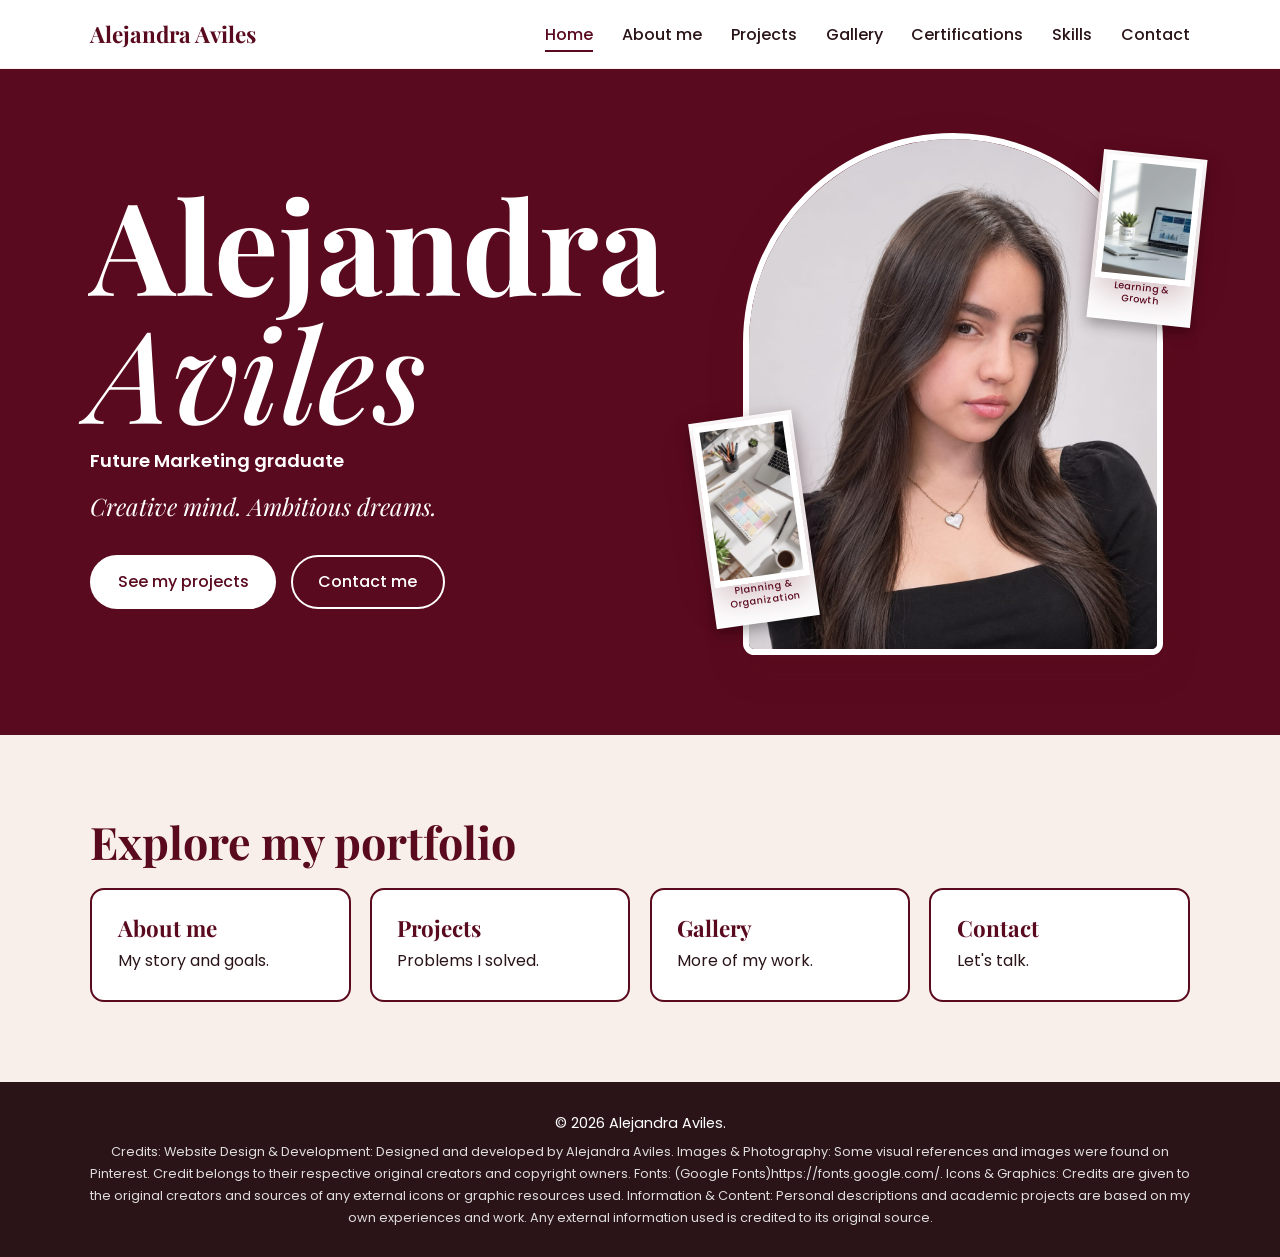
<file: index.html>
<!DOCTYPE html>
<html lang="en">
<head>
  <meta charset="UTF-8">
  <meta name="viewport" content="width=device-width, initial-scale=1">
  <title>Digital Portfolio | Alejandra Aviles</title>
  <meta name="description" content="Digital portfolio of Alejandra Aviles, Future Marketing Professional.">
  <link rel="preconnect" href="https://fonts.googleapis.com">
  <link rel="preconnect" href="https://fonts.gstatic.com" crossorigin>
  <link href="https://fonts.googleapis.com/css2?family=Playfair+Display:ital,wght@0,500;0,700;1,500&family=Poppins:wght@400;500;600&display=swap" rel="stylesheet">
  <link rel="stylesheet" href="css/style.css">
</head>
<body>
<a class="skip" href="#main">Skip to content</a>
<header class="site-header"><div class="wrap nav-bar"><a class="brand" href="index.html">Alejandra Aviles</a>
<button class="menu-btn" id="menuBtn" aria-expanded="false" aria-controls="menu" aria-label="Open menu">Menu</button>
<nav><ul class="menu" id="menu"><li><a href="index.html" aria-current="page">Home</a></li><li><a href="about.html">About me</a></li><li><a href="projects.html">Projects</a></li><li><a href="gallery.html">Gallery</a></li><li><a href="certifications.html">Certifications</a></li><li><a href="skills.html">Skills</a></li><li><a href="contact.html">Contact</a></li></ul></nav></div></header>
<main id="main"><section class="hero" id="home"><div class="wrap hero-grid">
<div class="hero-text"><h1>Alejandra<br><em>Aviles</em></h1>
<p class="goal">Future Marketing graduate</p>
<p class="lead">Creative mind. Ambitious dreams.</p>
<div class="btn-row"><a class="btn" href="projects.html">See my projects</a><a class="btn btn-outline" href="contact.html">Contact me</a></div></div>
<figure class="hero-photo"><img src="images/alejandra-profile.jpeg" alt="Professional portrait of Alejandra Aviles" width="420" height="520">
<div class="polaroid p1"><img src="images/home-planning.jfif" alt="A bright study desk with a weekly planner and laptop" width="200" height="130">Planning &amp; Organization</div>
<div class="polaroid p2"><img src="images/home-workspace.jfif" alt="A bright workspace with a laptop and desk accessories" width="200" height="130">Learning &amp; Growth</div></figure></div></section>
<section class="section alt"><div class="wrap"><h2>Explore my portfolio</h2><div class="tiles">
<a href="about.html"><h3>About me</h3><p>My story and goals.</p></a>
<a href="projects.html"><h3>Projects</h3><p>Problems I solved.</p></a>
<a href="gallery.html"><h3>Gallery</h3><p>More of my work.</p></a>
<a href="contact.html"><h3>Contact</h3><p>Let's talk.</p></a></div></div></section></main>
<footer class="footer"><div class="wrap"><p>&copy; <span id="year">2026</span> Alejandra Aviles.</p>
<p class="credits">Credits: Website Design & Development: Designed and developed by Alejandra Aviles. Images & Photography: Some visual references and images were found on Pinterest. Credit belongs to their respective original creators and copyright owners. Fonts: (Google Fonts)https://fonts.google.com/. Icons & Graphics: Credits are given to the original creators and sources of any external icons or graphic resources used. Information & Content: Personal descriptions and academic projects are based on my own experiences and work. Any external information used is credited to its original source.</p></div></footer>
<script src="js/script.js"></script></body></html>
</file>
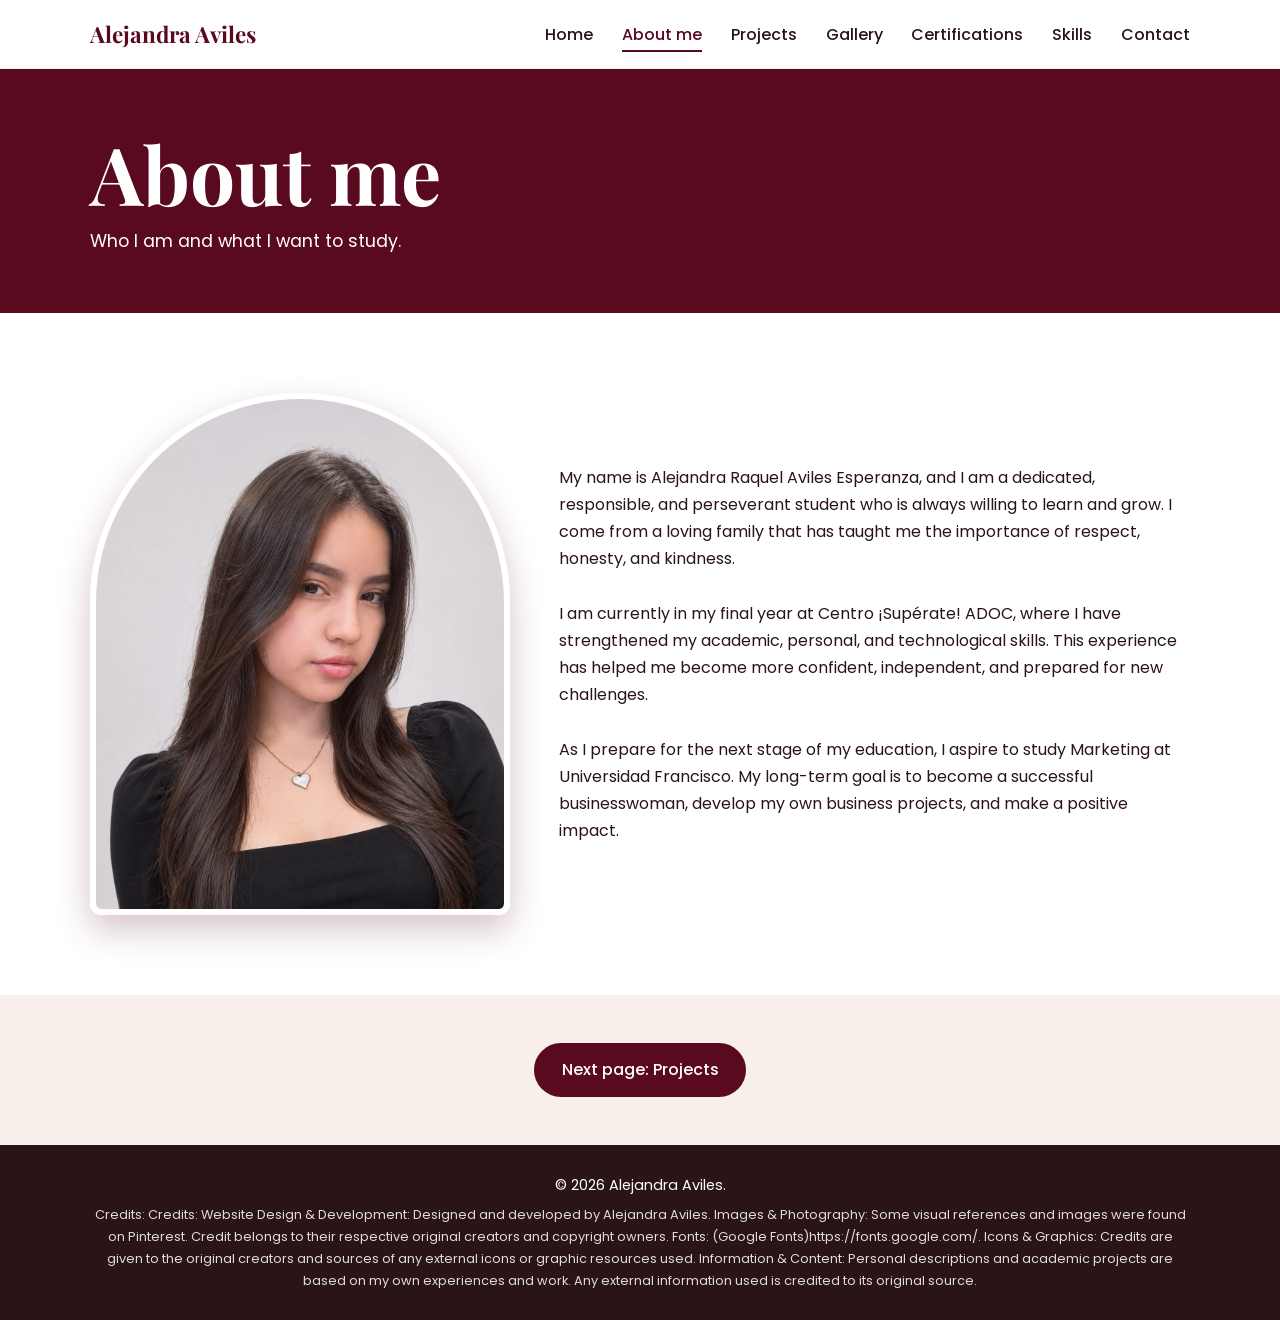
<file: about.html>
<!DOCTYPE html>
<html lang="en">
<head>
  <meta charset="UTF-8">
  <meta name="viewport" content="width=device-width, initial-scale=1">
  <title>About me | Alejandra Aviles</title>
  <meta name="description" content="Digital portfolio of Alejandra Aviles, Future Marketing Professional.">
  <link rel="preconnect" href="https://fonts.googleapis.com">
  <link rel="preconnect" href="https://fonts.gstatic.com" crossorigin>
  <link href="https://fonts.googleapis.com/css2?family=Playfair+Display:ital,wght@0,500;0,700;1,500&family=Poppins:wght@400;500;600&display=swap" rel="stylesheet">
  <link rel="stylesheet" href="css/style.css">
</head>
<body>
<a class="skip" href="#main">Skip to content</a>
<header class="site-header"><div class="wrap nav-bar"><a class="brand" href="index.html">Alejandra Aviles</a>
<button class="menu-btn" id="menuBtn" aria-expanded="false" aria-controls="menu" aria-label="Open menu">Menu</button>
<nav><ul class="menu" id="menu"><li><a href="index.html">Home</a></li><li><a href="about.html" aria-current="page">About me</a></li><li><a href="projects.html">Projects</a></li><li><a href="gallery.html">Gallery</a></li><li><a href="certifications.html">Certifications</a></li><li><a href="skills.html">Skills</a></li><li><a href="contact.html">Contact</a></li></ul></nav></div></header>
<main id="main"><section class="page-banner"><div class="wrap"><h1>About me</h1><p>Who I am and what I want to study.</p></div></section><section class="section"><div class="wrap about-grid">
<img src="images/alejandra-profile.jpeg" alt="Professional portrait of Alejandra Aviles" loading="lazy" width="420" height="520"><div>
<p>My name is Alejandra Raquel Aviles Esperanza, and I am a dedicated, responsible, and perseverant student who is always willing to learn and grow. I come from a loving family that has taught me the importance of respect, honesty, and kindness.</p><br>
<p>I am currently in my final year at Centro ¡Supérate! ADOC, where I have strengthened my academic, personal, and technological skills. This experience has helped me become more confident, independent, and prepared for new challenges.</p><br>
<p>As I prepare for the next stage of my education, I aspire to study Marketing at Universidad Francisco. My long-term goal is to become a successful businesswoman, develop my own business projects, and make a positive impact.</p></div></div></section><div class="next"><a class="btn" href="projects.html">Next page: Projects</a></div></main>
<footer class="footer"><div class="wrap"><p>&copy; <span id="year">2026</span> Alejandra Aviles.</p>
<p class="credits">Credits: Credits: Website Design & Development: Designed and developed by Alejandra Aviles. Images & Photography: Some visual references and images were found on Pinterest. Credit belongs to their respective original creators and copyright owners. Fonts: (Google Fonts)https://fonts.google.com/. Icons & Graphics: Credits are given to the original creators and sources of any external icons or graphic resources used. Information & Content: Personal descriptions and academic projects are based on my own experiences and work. Any external information used is credited to its original source.</p></div></footer>
<script src="js/script.js"></script></body></html>
</file>
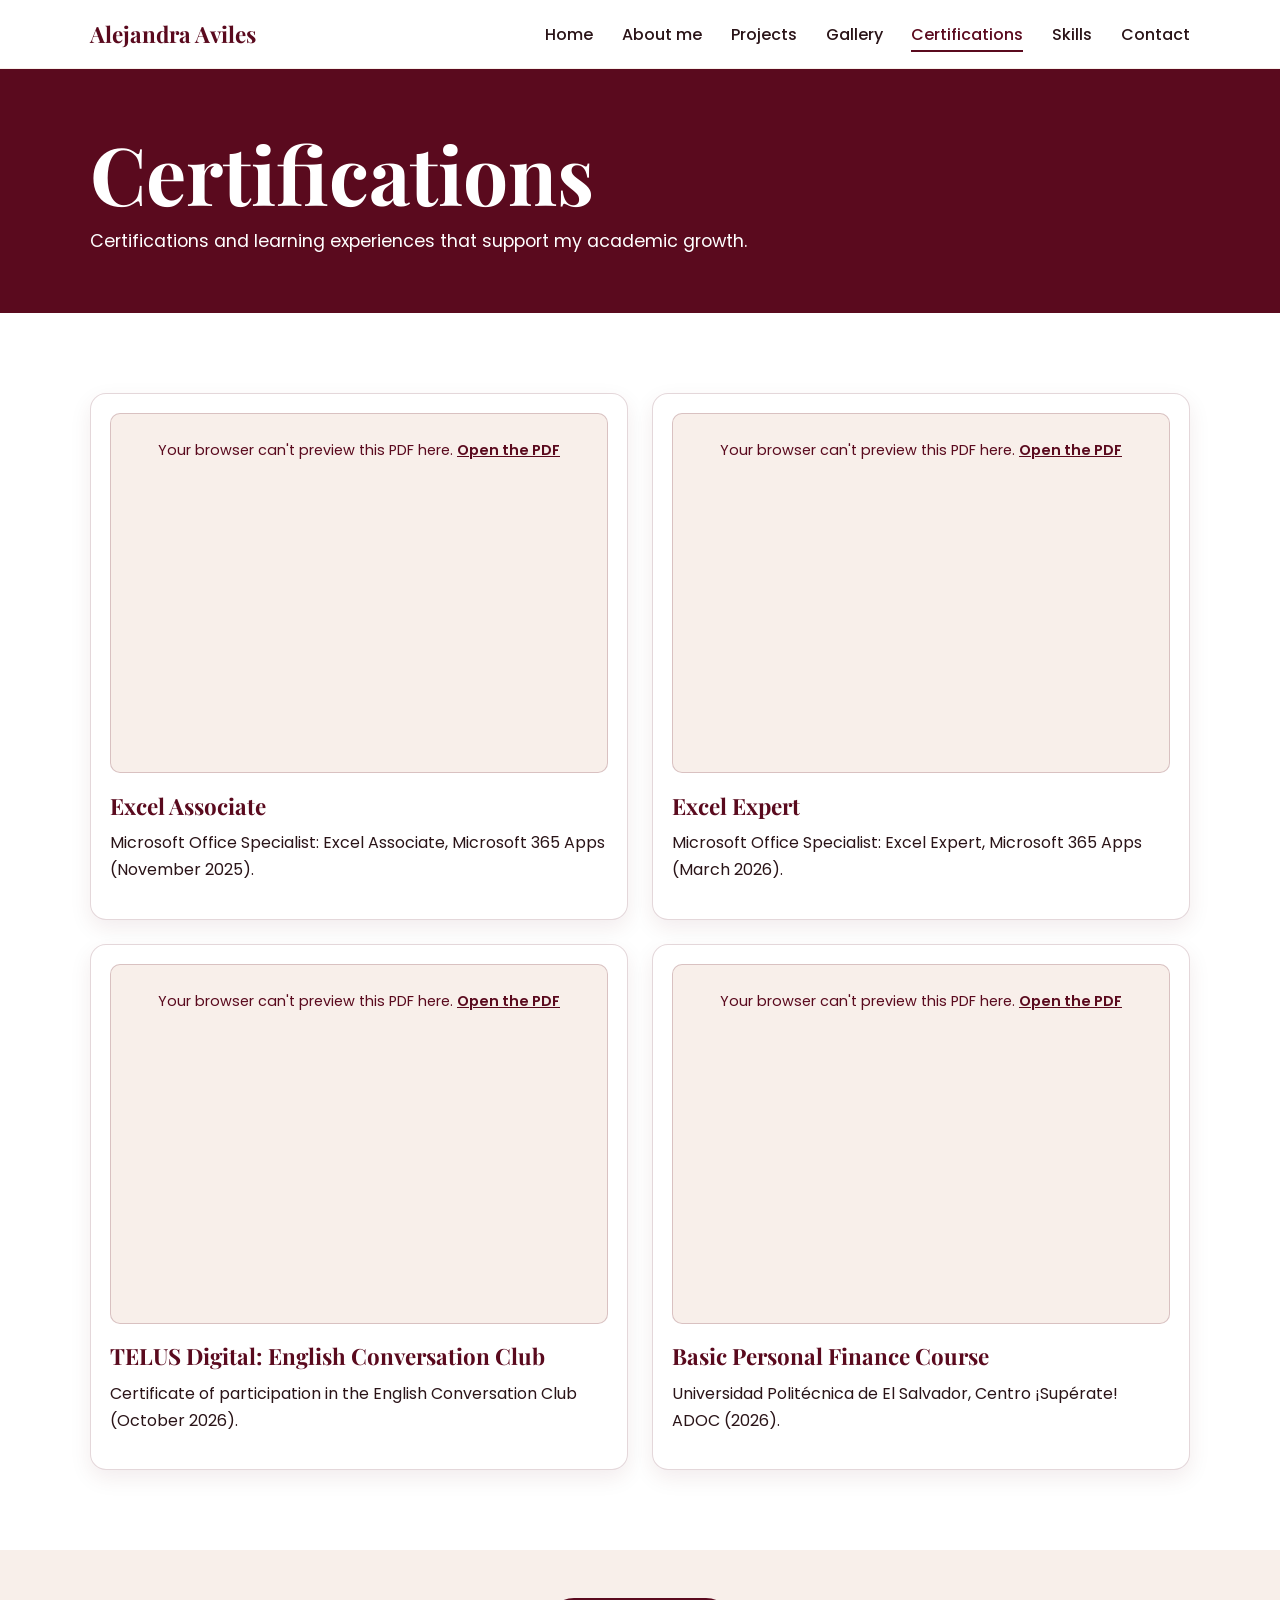
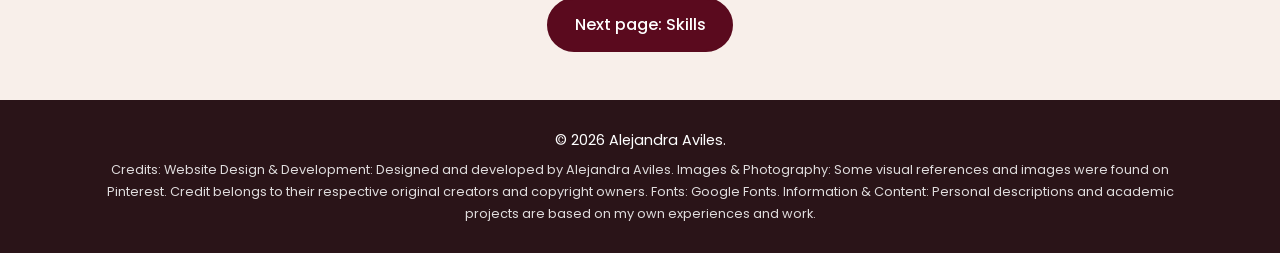
<file: certifications.html>
<!DOCTYPE html>
<html lang="en">
<head>
  <meta charset="UTF-8">
  <meta name="viewport" content="width=device-width, initial-scale=1">
  <title>Certifications | Alejandra Aviles</title>
  <meta name="description" content="Certifications and learning experiences of Alejandra Aviles.">
  <link rel="preconnect" href="https://fonts.googleapis.com">
  <link rel="preconnect" href="https://fonts.gstatic.com" crossorigin>
  <link href="https://fonts.googleapis.com/css2?family=Playfair+Display:ital,wght@0,500;0,700;1,500&family=Poppins:wght@400;500;600&display=swap" rel="stylesheet">
  <link rel="stylesheet" href="css/style.css">
</head>
<body>
<a class="skip" href="#main">Skip to content</a>
<header class="site-header"><div class="wrap nav-bar"><a class="brand" href="index.html">Alejandra Aviles</a>
<button class="menu-btn" id="menuBtn" aria-expanded="false" aria-controls="menu" aria-label="Open menu">Menu</button>
<nav><ul class="menu" id="menu"><li><a href="index.html">Home</a></li><li><a href="about.html">About me</a></li><li><a href="projects.html">Projects</a></li><li><a href="gallery.html">Gallery</a></li><li><a href="certifications.html" aria-current="page">Certifications</a></li><li><a href="skills.html">Skills</a></li><li><a href="contact.html">Contact</a></li></ul></nav></div></header>
<main id="main">
  <section class="page-banner"><div class="wrap"><h1>Certifications</h1><p>Certifications and learning experiences that support my academic growth.</p></div></section>
  <section class="section"><div class="wrap">
    <div class="cert-grid">
      <article class="cert-card"><object class="cert-pdf" data="certificates/excel-associate.pdf#view=FitH" type="application/pdf" aria-label="Excel Associate PDF"><div class="cert-pdf-fallback">Your browser can't preview this PDF here. <a href="certificates/excel-associate.pdf" target="_blank" rel="noopener">Open the PDF</a></div></object><div class="cert-copy"><h3>Excel Associate</h3><p>Microsoft Office Specialist: Excel Associate, Microsoft 365 Apps (November 2025).</p></div></article>
      <article class="cert-card"><object class="cert-pdf" data="certificates/excel-expert.pdf#view=FitH" type="application/pdf" aria-label="Excel Expert PDF"><div class="cert-pdf-fallback">Your browser can't preview this PDF here. <a href="certificates/excel-expert.pdf" target="_blank" rel="noopener">Open the PDF</a></div></object><div class="cert-copy"><h3>Excel Expert</h3><p>Microsoft Office Specialist: Excel Expert, Microsoft 365 Apps (March 2026).</p></div></article>
      <article class="cert-card"><object class="cert-pdf" data="certificates/telus-english-club.pdf#view=FitH" type="application/pdf" aria-label="TELUS Digital: English Conversation Club PDF"><div class="cert-pdf-fallback">Your browser can't preview this PDF here. <a href="certificates/telus-english-club.pdf" target="_blank" rel="noopener">Open the PDF</a></div></object><div class="cert-copy"><h3>TELUS Digital: English Conversation Club</h3><p>Certificate of participation in the English Conversation Club (October 2026).</p></div></article>
      <article class="cert-card"><object class="cert-pdf" data="certificates/finanzas-personales.pdf#view=FitH" type="application/pdf" aria-label="Basic Personal Finance Course PDF"><div class="cert-pdf-fallback">Your browser can't preview this PDF here. <a href="certificates/finanzas-personales.pdf" target="_blank" rel="noopener">Open the PDF</a></div></object><div class="cert-copy"><h3>Basic Personal Finance Course</h3><p>Universidad Politécnica de El Salvador, Centro ¡Supérate! ADOC (2026).</p></div></article>
    </div>
  </div></section>
  <div class="next"><a class="btn" href="skills.html">Next page: Skills</a></div>
</main>
<footer class="footer"><div class="wrap"><p>&copy; <span id="year">2026</span> Alejandra Aviles.</p><p class="credits">Credits: Website Design &amp; Development: Designed and developed by Alejandra Aviles. Images &amp; Photography: Some visual references and images were found on Pinterest. Credit belongs to their respective original creators and copyright owners. Fonts: Google Fonts. Information &amp; Content: Personal descriptions and academic projects are based on my own experiences and work.</p></div></footer>
<script src="js/script.js"></script></body></html>
</file>
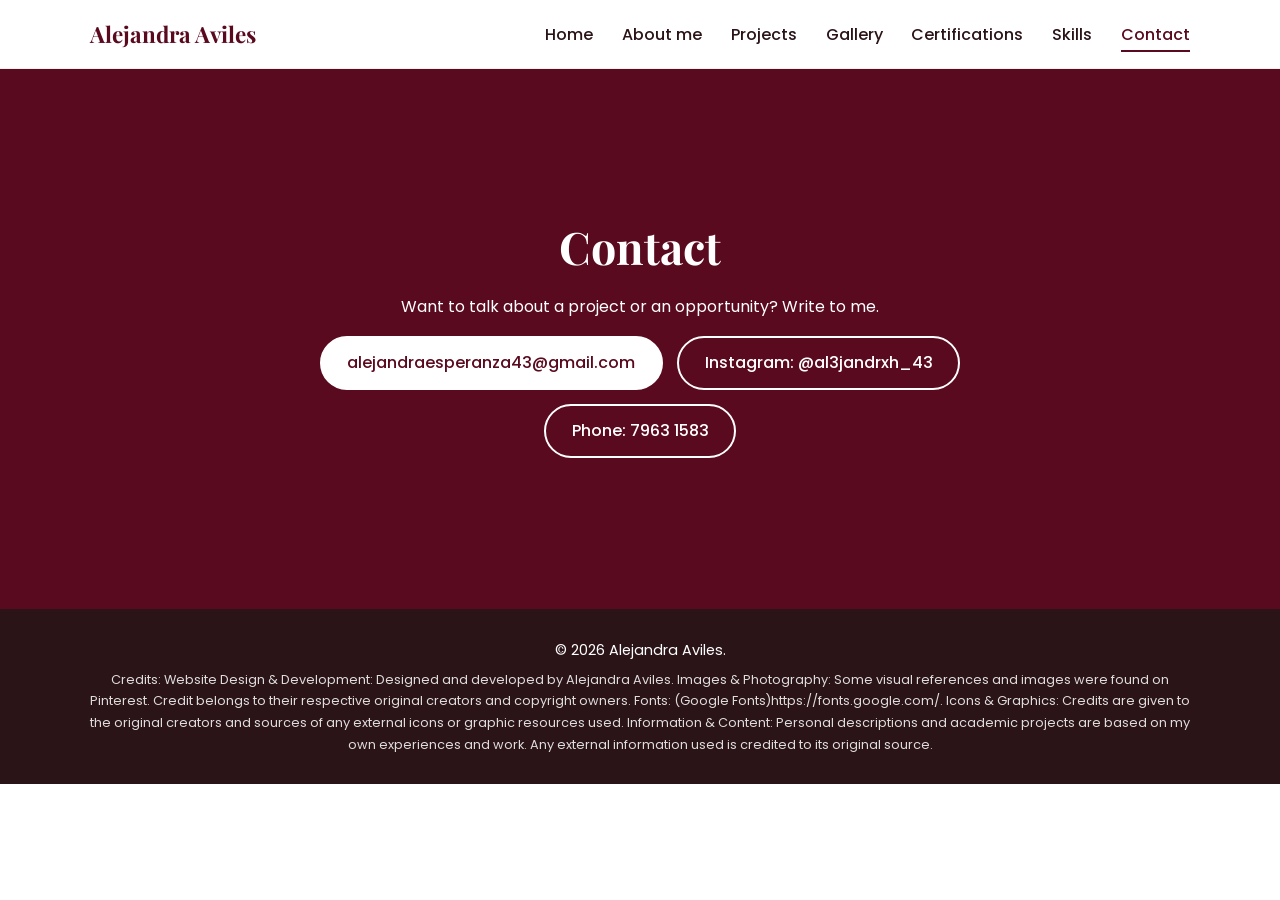
<file: contact.html>
<!DOCTYPE html>
<html lang="en">
<head>
  <meta charset="UTF-8">
  <meta name="viewport" content="width=device-width, initial-scale=1">
  <title>Contact | Alejandra Aviles</title>
  <meta name="description" content="Digital portfolio of Alejandra Aviles, Future Marketing Professional.">
  <link rel="preconnect" href="https://fonts.googleapis.com">
  <link rel="preconnect" href="https://fonts.gstatic.com" crossorigin>
  <link href="https://fonts.googleapis.com/css2?family=Playfair+Display:ital,wght@0,500;0,700;1,500&family=Poppins:wght@400;500;600&display=swap" rel="stylesheet">
  <link rel="stylesheet" href="css/style.css">
</head>
<body>
<a class="skip" href="#main">Skip to content</a>
<header class="site-header"><div class="wrap nav-bar"><a class="brand" href="index.html">Alejandra Aviles</a>
<button class="menu-btn" id="menuBtn" aria-expanded="false" aria-controls="menu" aria-label="Open menu">Menu</button>
<nav><ul class="menu" id="menu"><li><a href="index.html">Home</a></li><li><a href="about.html">About me</a></li><li><a href="projects.html">Projects</a></li><li><a href="gallery.html">Gallery</a></li><li><a href="certifications.html">Certifications</a></li><li><a href="skills.html">Skills</a></li><li><a href="contact.html" aria-current="page">Contact</a></li></ul></nav></div></header>
<main id="main">
    <section class="section contact" id="contact">
      <div class="wrap narrow">
        <h2>Contact</h2>
        <p>Want to talk about a project or an opportunity? Write to me.</p>
        <p class="contact-links">
          <a class="btn btn-light" href="mailto:alejandraesperanza43@gmail.com">alejandraesperanza43@gmail.com</a>
          <a class="btn btn-outline-light" href="https://www.instagram.com/al3jandrxh_43/" target="_blank" rel="noopener">Instagram: @al3jandrxh_43</a>
          <a class="btn btn-outline-light" href="tel:+50379631583">Phone: 7963 1583</a>
        </p>
      </div>
    </section>
  </main>
<footer class="footer"><div class="wrap"><p>&copy; <span id="year">2026</span> Alejandra Aviles.</p>
<p class="credits">Credits: Website Design & Development: Designed and developed by Alejandra Aviles. Images & Photography: Some visual references and images were found on Pinterest. Credit belongs to their respective original creators and copyright owners. Fonts: (Google Fonts)https://fonts.google.com/. Icons & Graphics: Credits are given to the original creators and sources of any external icons or graphic resources used. Information & Content: Personal descriptions and academic projects are based on my own experiences and work. Any external information used is credited to its original source.</p></div></footer>
<script src="js/script.js"></script></body></html>
</file>
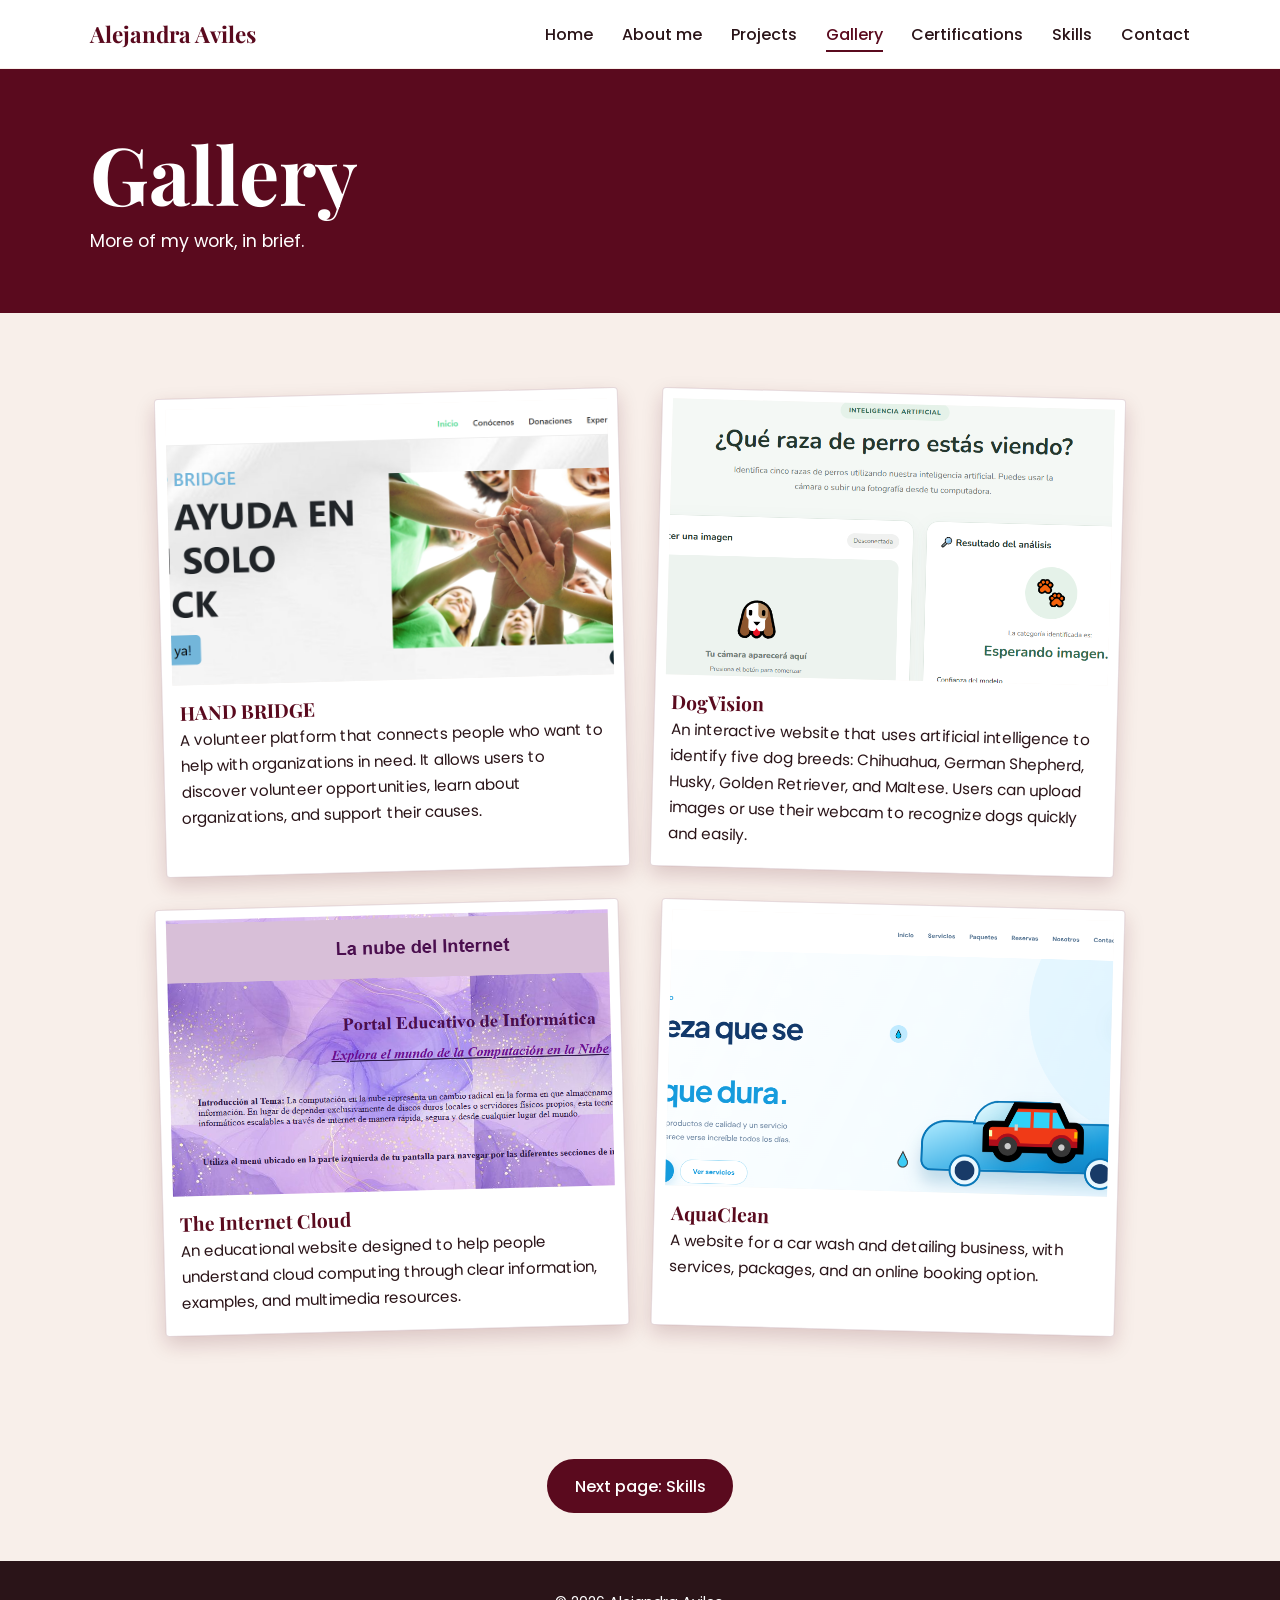
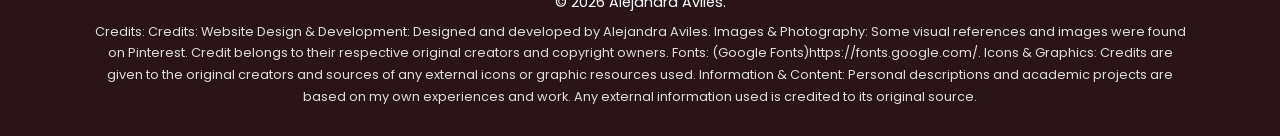
<file: gallery.html>
<!DOCTYPE html>
<html lang="en">
<head>
  <meta charset="UTF-8">
  <meta name="viewport" content="width=device-width, initial-scale=1">
  <title>Gallery | Alejandra Aviles</title>
  <meta name="description" content="Digital portfolio of Alejandra Aviles, Future Marketing Professional.">
  <link rel="preconnect" href="https://fonts.googleapis.com">
  <link rel="preconnect" href="https://fonts.gstatic.com" crossorigin>
  <link href="https://fonts.googleapis.com/css2?family=Playfair+Display:ital,wght@0,500;0,700;1,500&family=Poppins:wght@400;500;600&display=swap" rel="stylesheet">
  <link rel="stylesheet" href="css/style.css">
</head>
<body>
<a class="skip" href="#main">Skip to content</a>
<header class="site-header"><div class="wrap nav-bar"><a class="brand" href="index.html">Alejandra Aviles</a>
<button class="menu-btn" id="menuBtn" aria-expanded="false" aria-controls="menu" aria-label="Open menu">Menu</button>
<nav><ul class="menu" id="menu"><li><a href="index.html">Home</a></li><li><a href="about.html">About me</a></li><li><a href="projects.html">Projects</a></li><li><a href="gallery.html" aria-current="page">Gallery</a></li><li><a href="certifications.html">Certifications</a></li><li><a href="skills.html">Skills</a></li><li><a href="contact.html">Contact</a></li></ul></nav></div></header>
<main id="main"><section class="page-banner"><div class="wrap"><h1>Gallery</h1><p>More of my work, in brief.</p></div></section>
    <section class="section alt" id="gallery">
      <div class="wrap">
        
        
        <div class="grid grid-4">
          <a class="card" href="https://serene-eclair-cf9d87.netlify.app" target="_blank" rel="noopener">
            <img src="images/handbrige.PNG" alt="HAND BRIDGE volunteer platform website screenshot" loading="lazy" width="400" height="260">
            <h3>HAND BRIDGE</h3><p>A volunteer platform that connects people who want to help with organizations in need. It allows users to discover volunteer opportunities, learn about organizations, and support their causes.</p>
          </a>
          <a class="card" href="https://dainty-torte-6a426d.netlify.app/" target="_blank" rel="noopener">
            <img src="images/dogvision.PNG" alt="DogVision artificial intelligence website screenshot" loading="lazy" width="400" height="260">
            <h3>DogVision</h3><p>An interactive website that uses artificial intelligence to identify five dog breeds: Chihuahua, German Shepherd, Husky, Golden Retriever, and Maltese. Users can upload images or use their webcam to recognize dogs quickly and easily.</p>
          </a>
          <a class="card" href="https://resilient-bunny-dddbbc.netlify.app" target="_blank" rel="noopener">
            <img src="images/nube.PNG" alt="The Internet Cloud educational website screenshot" loading="lazy" width="400" height="260">
            <h3>The Internet Cloud</h3><p>An educational website designed to help people understand cloud computing through clear information, examples, and multimedia resources.</p>
          </a>
          <a class="card" href="https://bucolic-marigold-b52242.netlify.app" target="_blank" rel="noopener">
            <img src="images/aquaclean.png" alt="AquaClean car wash and detailing website screenshot" loading="lazy" width="400" height="260">
            <h3>AquaClean</h3><p>A website for a car wash and detailing business, with services, packages, and an online booking option.</p>
          </a>
        </div>
      </div>
    </section>

    <div class="next"><a class="btn" href="skills.html">Next page: Skills</a></div></main>
<footer class="footer"><div class="wrap"><p>&copy; <span id="year">2026</span> Alejandra Aviles.</p>
<p class="credits">Credits: Credits: Website Design & Development: Designed and developed by Alejandra Aviles. Images & Photography: Some visual references and images were found on Pinterest. Credit belongs to their respective original creators and copyright owners. Fonts: (Google Fonts)https://fonts.google.com/. Icons & Graphics: Credits are given to the original creators and sources of any external icons or graphic resources used. Information & Content: Personal descriptions and academic projects are based on my own experiences and work. Any external information used is credited to its original source.</p></div></footer>
<script src="js/script.js"></script></body></html>
</file>
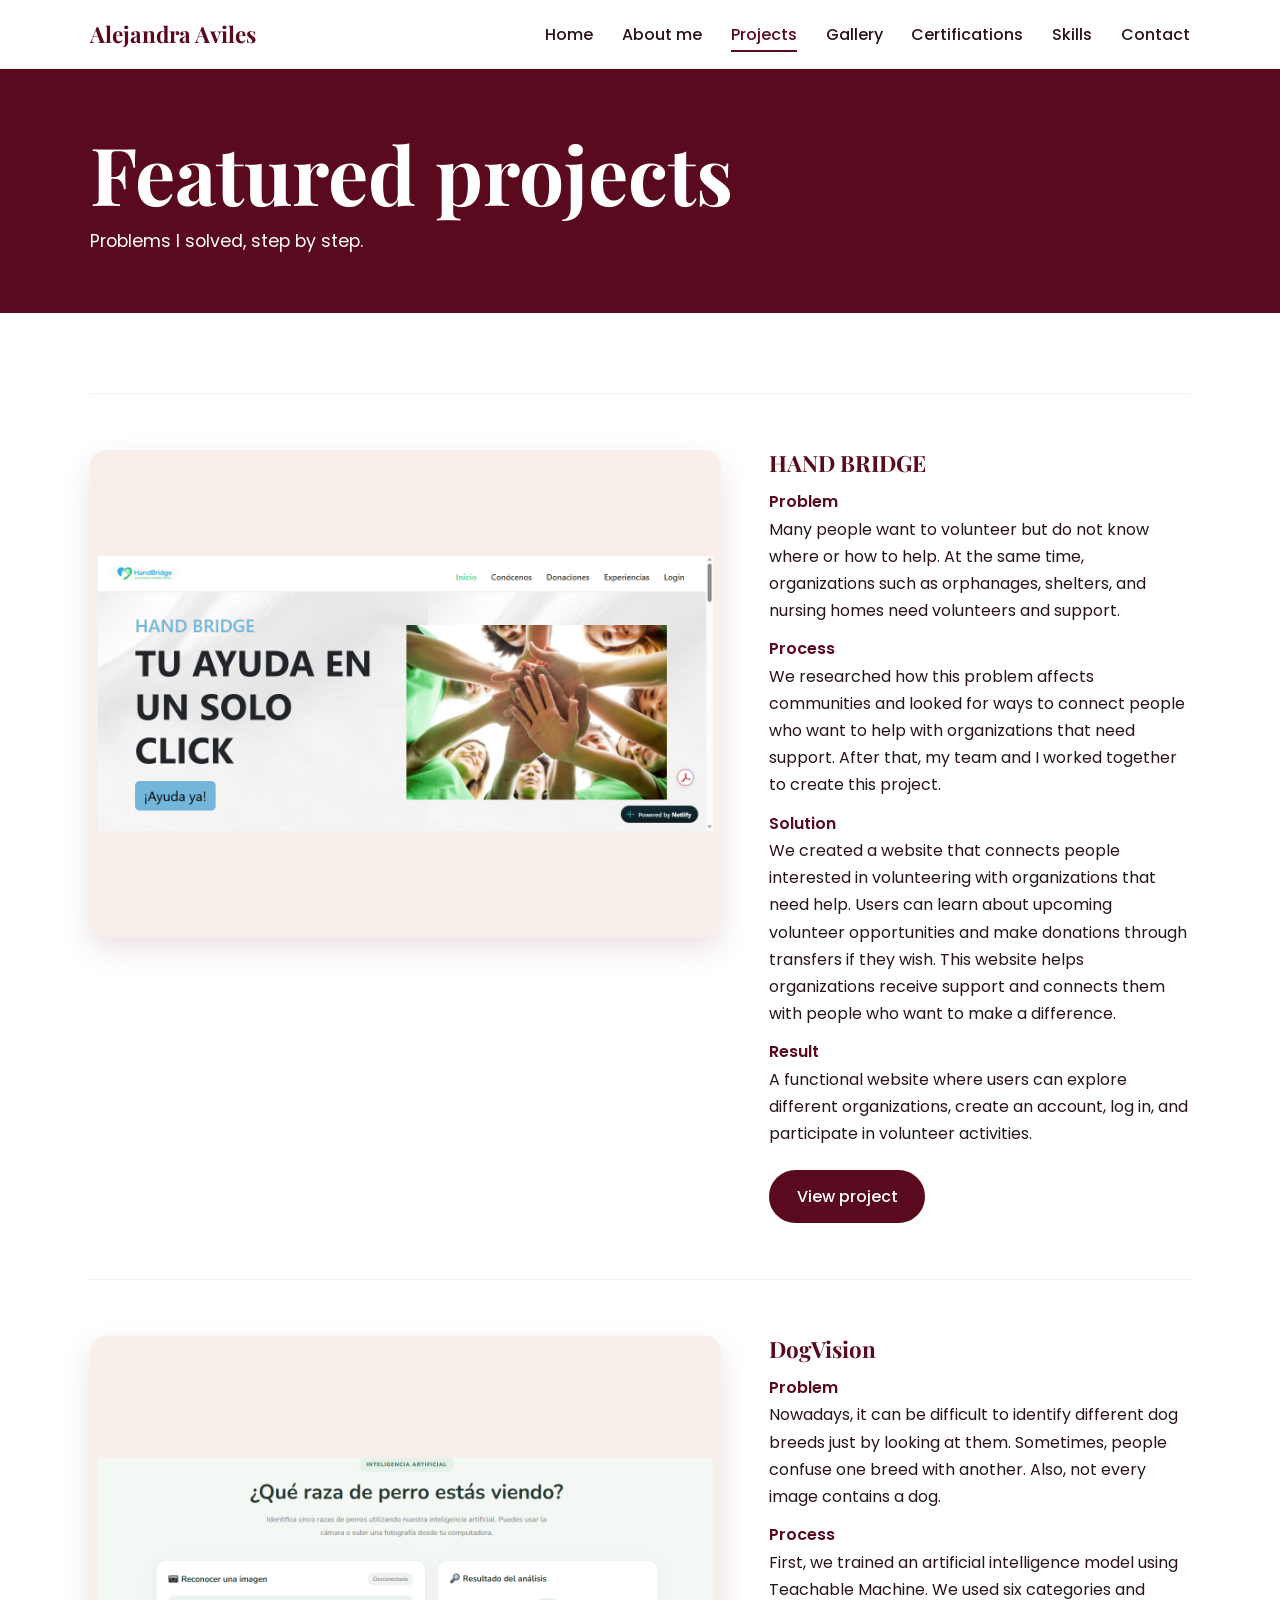
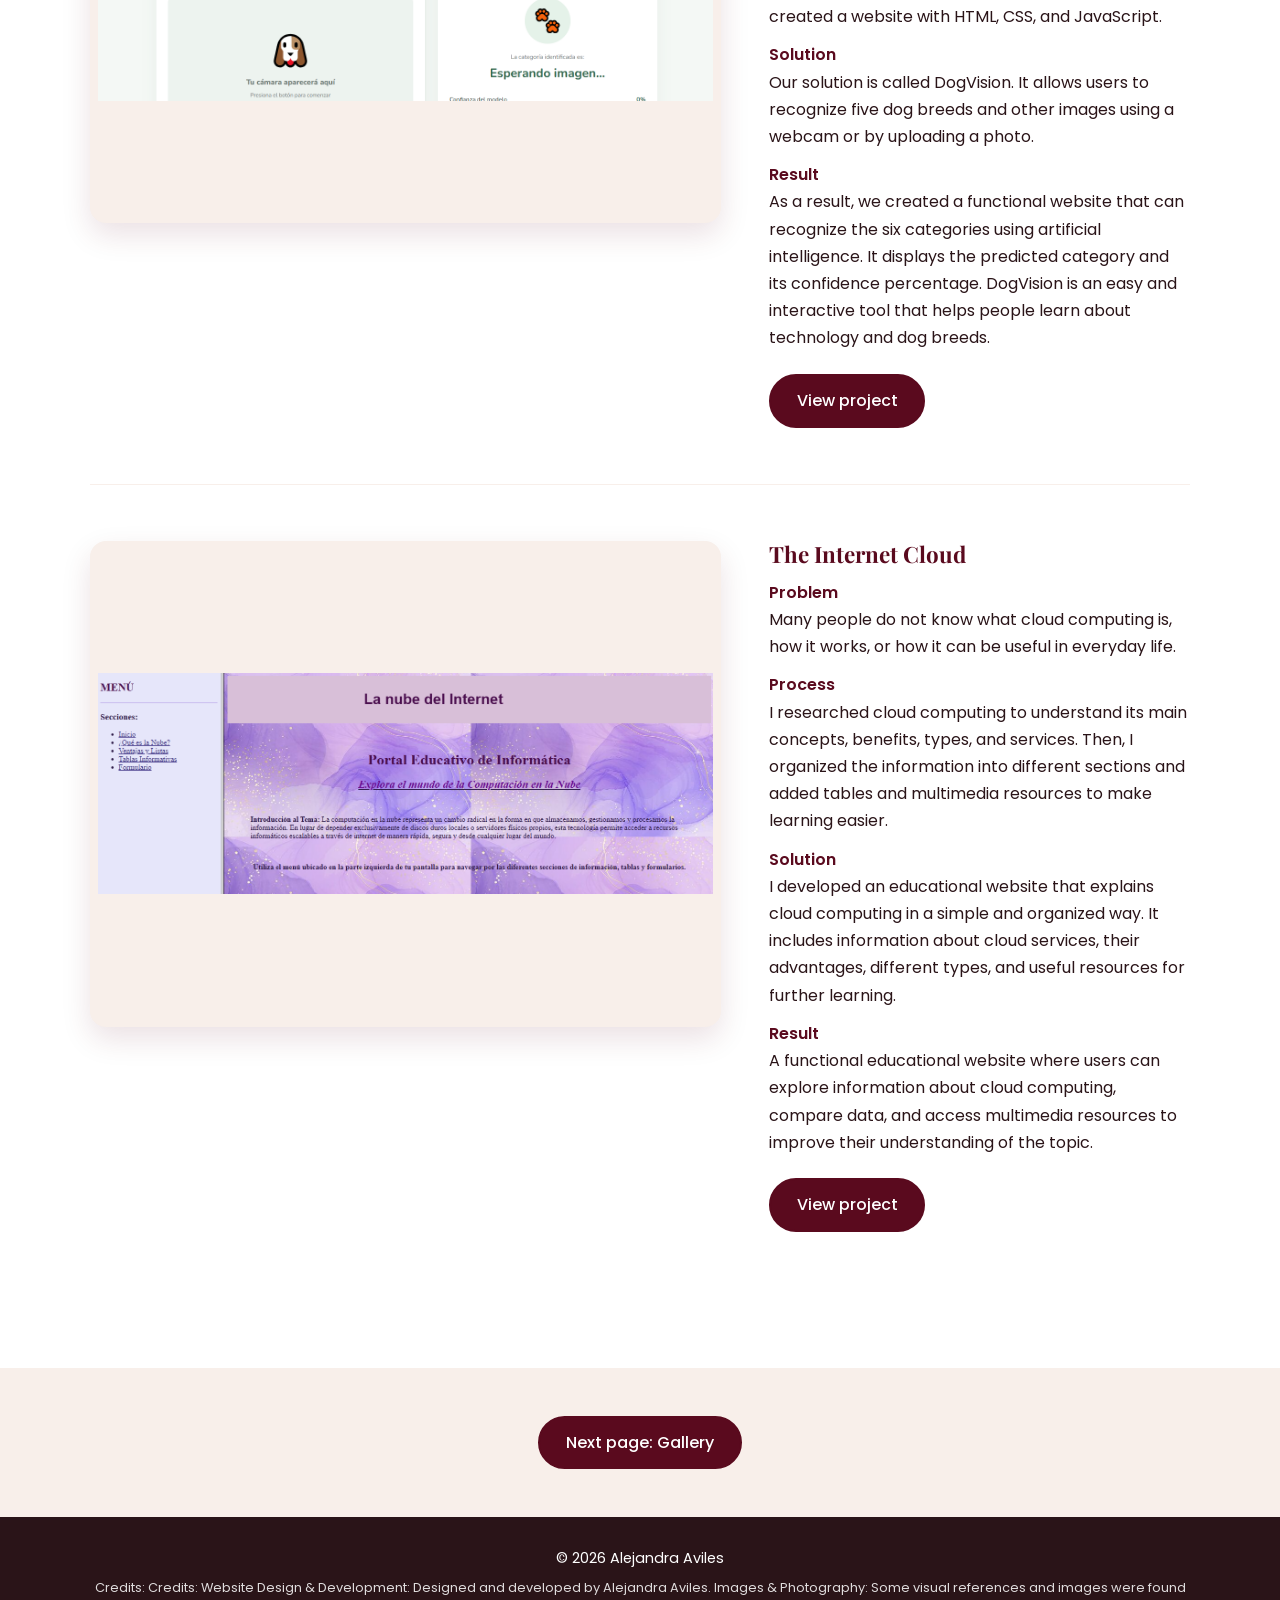
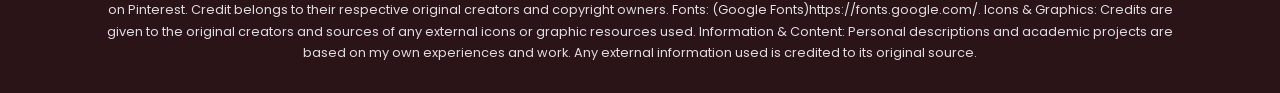
<file: projects.html>
<!DOCTYPE html>
<html lang="en">
<head>
  <meta charset="UTF-8">
  <meta name="viewport" content="width=device-width, initial-scale=1">
  <title>Projects | Alejandra Aviles</title>
  <meta name="description" content="Digital portfolio of Alejandra Aviles, Future Marketing Professional.">
  <link rel="preconnect" href="https://fonts.googleapis.com">
  <link rel="preconnect" href="https://fonts.gstatic.com" crossorigin>
  <link href="https://fonts.googleapis.com/css2?family=Playfair+Display:ital,wght@0,500;0,700;1,500&family=Poppins:wght@400;500;600&display=swap" rel="stylesheet">
  <link rel="stylesheet" href="css/style.css">
</head>
<body>
<a class="skip" href="#main">Skip to content</a>
<header class="site-header"><div class="wrap nav-bar"><a class="brand" href="index.html">Alejandra Aviles</a>
<button class="menu-btn" id="menuBtn" aria-expanded="false" aria-controls="menu" aria-label="Open menu">Menu</button>
<nav><ul class="menu" id="menu"><li><a href="index.html">Home</a></li><li><a href="about.html">About me</a></li><li><a href="projects.html" aria-current="page">Projects</a></li><li><a href="gallery.html">Gallery</a></li><li><a href="certifications.html">Certifications</a></li><li><a href="skills.html">Skills</a></li><li><a href="contact.html">Contact</a></li></ul></nav></div></header>
<main id="main"><section class="page-banner"><div class="wrap"><h1>Featured projects</h1><p>Problems I solved, step by step.</p></div></section>
    <section class="section" id="projects">
      <div class="wrap">
        

        <article class="project">
          <img src="images/handbrige.PNG" alt="HAND BRIDGE volunteer platform website screenshot" loading="lazy" width="900" height="560">
          <div class="project-info">
            <h3>HAND BRIDGE</h3>
            <dl>
              <dt>Problem</dt><dd>Many people want to volunteer but do not know where or how to help. At the same time, organizations such as orphanages, shelters, and nursing homes need volunteers and support.</dd>
              <dt>Process</dt><dd>We researched how this problem affects communities and looked for ways to connect people who want to help with organizations that need support. After that, my team and I worked together to create this project.</dd>
              <dt>Solution</dt><dd>We created a website that connects people interested in volunteering with organizations that need help. Users can learn about upcoming volunteer opportunities and make donations through transfers if they wish. This website helps organizations receive support and connects them with people who want to make a difference.</dd>
              <dt>Result</dt><dd>A functional website where users can explore different organizations, create an account, log in, and participate in volunteer activities.</dd>
            </dl>
            <a class="btn" href="https://serene-eclair-cf9d87.netlify.app" target="_blank" rel="noopener">View project</a>
          </div>
        </article>

        <article class="project">
          <img src="images/dogvision.PNG" alt="DogVision artificial intelligence website screenshot" loading="lazy" width="900" height="560">
          <div class="project-info">
            <h3>DogVision</h3>
            <dl>
              <dt>Problem</dt><dd>Nowadays, it can be difficult to identify different dog breeds just by looking at them. Sometimes, people confuse one breed with another. Also, not every image contains a dog.</dd>
              <dt>Process</dt><dd>First, we trained an artificial intelligence model using Teachable Machine. We used six categories and created a website with HTML, CSS, and JavaScript.</dd>
              <dt>Solution</dt><dd>Our solution is called DogVision. It allows users to recognize five dog breeds and other images using a webcam or by uploading a photo.</dd>
              <dt>Result</dt><dd>As a result, we created a functional website that can recognize the six categories using artificial intelligence. It displays the predicted category and its confidence percentage. DogVision is an easy and interactive tool that helps people learn about technology and dog breeds.</dd>
            </dl>
            <a class="btn" href="https://dainty-torte-6a426d.netlify.app/" target="_blank" rel="noopener">View project</a>
          </div>
        </article>

        <article class="project">
          <img src="images/nube.PNG" alt="The Internet Cloud educational website screenshot" loading="lazy" width="900" height="560">
          <div class="project-info">
            <h3>The Internet Cloud</h3>
            <dl>
              <dt>Problem</dt><dd>Many people do not know what cloud computing is, how it works, or how it can be useful in everyday life.</dd>
              <dt>Process</dt><dd>I researched cloud computing to understand its main concepts, benefits, types, and services. Then, I organized the information into different sections and added tables and multimedia resources to make learning easier.</dd>
              <dt>Solution</dt><dd>I developed an educational website that explains cloud computing in a simple and organized way. It includes information about cloud services, their advantages, different types, and useful resources for further learning.</dd>
              <dt>Result</dt><dd>A functional educational website where users can explore information about cloud computing, compare data, and access multimedia resources to improve their understanding of the topic.</dd>
            </dl>
            <a class="btn" href="https://resilient-bunny-dddbbc.netlify.app" target="_blank" rel="noopener">View project</a>
          </div>
        </article>
      </div>
    </section>

    <div class="next"><a class="btn" href="gallery.html">Next page: Gallery</a></div></main>
<footer class="footer"><div class="wrap"><p>&copy; <span id="year">2026</span> Alejandra Aviles</p>
<p class="credits">Credits: Credits: Website Design & Development: Designed and developed by Alejandra Aviles. Images & Photography: Some visual references and images were found on Pinterest. Credit belongs to their respective original creators and copyright owners. Fonts: (Google Fonts)https://fonts.google.com/. Icons & Graphics: Credits are given to the original creators and sources of any external icons or graphic resources used. Information & Content: Personal descriptions and academic projects are based on my own experiences and work. Any external information used is credited to its original source.</p></div></footer>
<script src="js/script.js"></script></body></html>
</file>
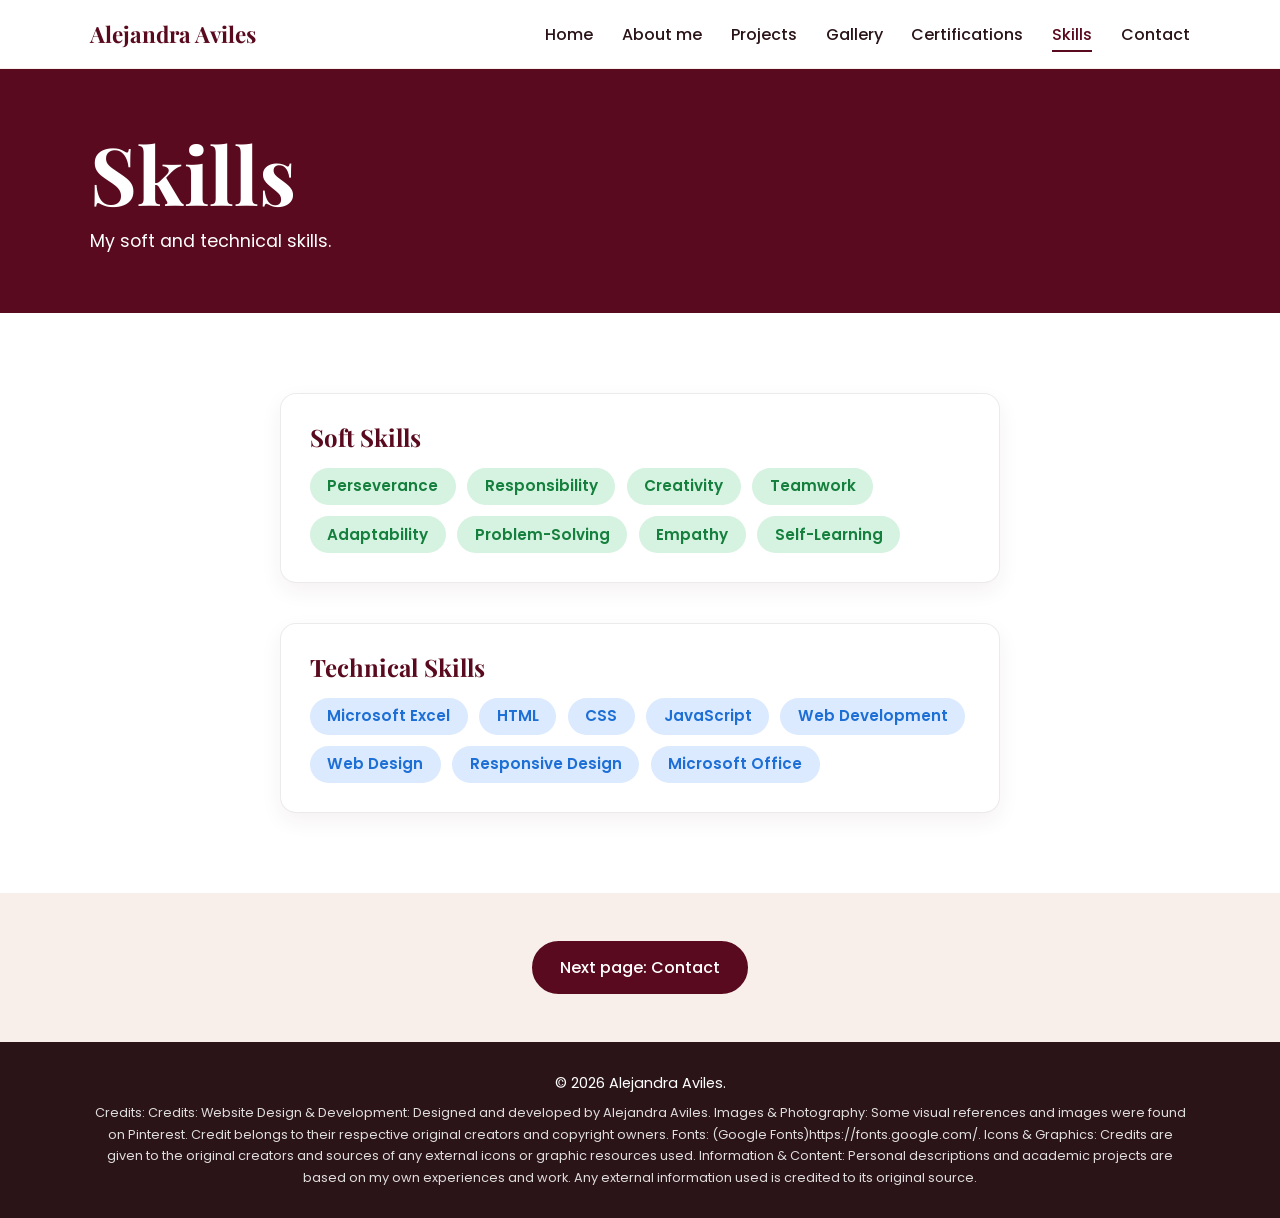
<file: skills.html>
<!DOCTYPE html>
<html lang="en">
<head>
  <meta charset="UTF-8">
  <meta name="viewport" content="width=device-width, initial-scale=1">
  <title>Skills | Alejandra Aviles</title>
  <meta name="description" content="Digital portfolio of Alejandra Aviles, Future Marketing Professional.">
  <link rel="preconnect" href="https://fonts.googleapis.com">
  <link rel="preconnect" href="https://fonts.gstatic.com" crossorigin>
  <link href="https://fonts.googleapis.com/css2?family=Playfair+Display:ital,wght@0,500;0,700;1,500&family=Poppins:wght@400;500;600&display=swap" rel="stylesheet">
  <link rel="stylesheet" href="css/style.css">
</head>
<body>
<a class="skip" href="#main">Skip to content</a>
<header class="site-header"><div class="wrap nav-bar"><a class="brand" href="index.html">Alejandra Aviles</a>
<button class="menu-btn" id="menuBtn" aria-expanded="false" aria-controls="menu" aria-label="Open menu">Menu</button>
<nav><ul class="menu" id="menu"><li><a href="index.html">Home</a></li><li><a href="about.html">About me</a></li><li><a href="projects.html">Projects</a></li><li><a href="gallery.html">Gallery</a></li><li><a href="certifications.html">Certifications</a></li><li><a href="skills.html" aria-current="page">Skills</a></li><li><a href="contact.html">Contact</a></li></ul></nav></div></header>
<main id="main"><section class="page-banner"><div class="wrap"><h1>Skills</h1><p>My soft and technical skills.</p></div></section>
    <section class="section" id="skills">
      <div class="wrap narrow">
        <div class="skill-group"><h2>Soft Skills</h2><ul class="skill-chips soft"><li>Perseverance</li><li>Responsibility</li><li>Creativity</li><li>Teamwork</li><li>Adaptability</li><li>Problem-Solving</li><li>Empathy</li><li>Self-Learning</li></ul></div>
        <div class="skill-group"><h2>Technical Skills</h2><ul class="skill-chips tech"><li>Microsoft Excel</li><li>HTML</li><li>CSS</li><li>JavaScript</li><li>Web Development</li><li>Web Design</li><li>Responsive Design</li><li>Microsoft Office</li></ul></div>
      </div>
    </section>

    <div class="next"><a class="btn" href="contact.html">Next page: Contact</a></div></main>
<footer class="footer"><div class="wrap"><p>&copy; <span id="year">2026</span> Alejandra Aviles.</p>
<p class="credits">Credits: Credits: Website Design & Development: Designed and developed by Alejandra Aviles. Images & Photography: Some visual references and images were found on Pinterest. Credit belongs to their respective original creators and copyright owners. Fonts: (Google Fonts)https://fonts.google.com/. Icons & Graphics: Credits are given to the original creators and sources of any external icons or graphic resources used. Information & Content: Personal descriptions and academic projects are based on my own experiences and work. Any external information used is credited to its original source.</p></div></footer>
<script src="js/script.js"></script></body></html>
</file>
<file: css/style.css>
/* Palette (4 colors) and fonts (2) */
:root {
  --wine: #5A0A1E;   /* main color */
  --ink: #2A1418;    /* text */
  --blush: #F8EFEA;  /* soft background */
  --white: #FFFFFF;
  --serif: "Playfair Display", Georgia, serif;
  --sans: "Poppins", Arial, sans-serif;
}

* { box-sizing: border-box; margin: 0; padding: 0; }
html { scroll-behavior: smooth; scroll-padding-top: 76px; }
body { font-family: var(--sans); color: var(--ink); background: var(--white); line-height: 1.7; font-size: 1rem; }
img { max-width: 100%; height: auto; display: block; }
a { color: inherit; }
:focus-visible { outline: 3px solid var(--wine); outline-offset: 3px; }

.wrap { width: min(1100px, 92%); margin-inline: auto; }
.narrow { width: min(720px, 92%); }
.skip { position: absolute; left: -999px; background: var(--wine); color: var(--white); padding: .6rem 1rem; z-index: 100; }
.skip:focus { left: 0; }

h1, h2, h3 { font-family: var(--serif); line-height: 1.2; color: var(--wine); }
h2 { font-size: clamp(2rem, 5vw, 2.8rem); margin-bottom: 1.2rem; font-weight: 700; }
h3 { font-size: 1.4rem; margin-bottom: .6rem; }
.sub { margin: -.6rem 0 2rem; }

/* Header */
.site-header { position: sticky; top: 0; z-index: 50; background: var(--white); border-bottom: 1px solid var(--blush); }
.site-header.scrolled { box-shadow: 0 2px 14px rgba(90, 10, 30, .12); }
.nav-bar { display: flex; align-items: center; justify-content: space-between; min-height: 68px; }
.brand { font-family: var(--serif); font-size: 1.4rem; font-weight: 700; color: var(--wine); text-decoration: none; }
.menu { list-style: none; display: flex; gap: 1.8rem; }
.menu a { text-decoration: none; font-weight: 500; padding: .3rem 0; border-bottom: 2px solid transparent; }
.menu a:hover { border-color: var(--wine); color: var(--wine); }
.menu-btn { display: none; background: var(--wine); color: var(--white); border: 0; border-radius: 999px; padding: .5rem 1.2rem; font: 500 .95rem var(--sans); cursor: pointer; }

/* Buttons */
.btn { display: inline-block; background: var(--wine); color: var(--white); border: 2px solid var(--wine); padding: .7rem 1.6rem; border-radius: 999px; text-decoration: none; font-weight: 500; transition: opacity .2s; }
.btn:hover { opacity: .85; }
.btn-outline { background: transparent; color: var(--wine); }
.btn-light { background: var(--white); color: var(--wine); border-color: var(--white); }
.btn-outline-light { background: transparent; color: var(--white); border-color: var(--white); }
.btn-row, .contact-links { display: flex; flex-wrap: wrap; gap: .9rem; margin-top: 1.8rem; }

/* Hero */
.hero { background: var(--blush); padding: 3.5rem 0 4rem; }
.hero-grid { display: grid; grid-template-columns: 1.1fr .9fr; gap: 3rem; align-items: center; }
.hero h1 { font-size: clamp(3.2rem, 9vw, 6rem); font-weight: 700; }
.hero h1 em { font-style: italic; font-weight: 500; }
.goal { font-weight: 600; font-size: 1.15rem; margin-top: .6rem; }
.lead { font-family: var(--serif); font-style: italic; font-size: 1.5rem; margin-top: .6rem; max-width: 30ch; }
.hero-photo img { width: 100%; max-width: 420px; margin-inline: auto; border-radius: 220px 220px 12px 12px; border: 6px solid var(--white); box-shadow: 0 14px 34px rgba(90, 10, 30, .25); }

/* Sections */
.section { padding: 5rem 0; }
.alt { background: var(--blush); }
.narrow p + p { margin-top: 1rem; }

/* Projects */
.project { display: grid; grid-template-columns: 1fr 1fr; gap: 2.5rem; align-items: center; padding: 2.5rem 0; border-top: 1px solid var(--blush); }
.project:nth-of-type(even) img { order: 2; }
.project img { border-radius: 14px; width: 100%; }
dt { font-weight: 600; color: var(--wine); margin-top: .7rem; }
dd { margin: 0; }
.project .btn { margin-top: 1.4rem; }

/* Gallery */
.grid { display: grid; grid-template-columns: repeat(3, 1fr); gap: 1.6rem; }
.card { background: var(--white); border-radius: 14px; overflow: hidden; text-decoration: none; padding-bottom: 1.2rem; border: 1px solid rgba(90, 10, 30, .15); transition: transform .2s; }
.card:hover { transform: translateY(-4px); }
.card img { width: 100%; margin-bottom: 1rem; }
.card h3 { font-size: 1.2rem; padding-inline: 1.2rem; margin-bottom: .2rem; }
.card p { padding-inline: 1.2rem; font-size: .95rem; }

/* Skills */
.chips { list-style: none; display: flex; flex-wrap: wrap; gap: .8rem; }
.chips li { border: 2px solid var(--wine); color: var(--wine); border-radius: 999px; padding: .4rem 1.1rem; font-weight: 600; }
.chips span { font-weight: 400; color: var(--ink); font-size: .85rem; margin-left: .4rem; }

/* Contact + footer */
.contact { background: var(--wine); color: var(--white); text-align: center; }
.contact h2 { color: var(--white); }
.contact-links { justify-content: center; }
.footer { background: var(--ink); color: var(--white); text-align: center; padding: 1.8rem 0; font-size: .9rem; }
.credits { opacity: .85; font-size: .8rem; margin-top: .4rem; }

/* Tablet and mobile */
@media (max-width: 900px) {
  .grid { grid-template-columns: repeat(2, 1fr); }
  .project { grid-template-columns: 1fr; gap: 1.4rem; }
  .project:nth-of-type(even) img { order: 0; }
}
@media (max-width: 720px) {
  .menu-btn { display: block; }
  .menu { display: none; position: absolute; top: 68px; left: 0; right: 0; flex-direction: column; gap: 0; background: var(--white); border-bottom: 1px solid var(--blush); padding: .5rem 4%; }
  .menu.open { display: flex; }
  .menu a { display: block; padding: .8rem 0; }
  .hero-grid { grid-template-columns: 1fr; text-align: center; }
  .hero-photo { order: -1; }
  .hero-photo img { max-width: 260px; }
  .lead { margin-inline: auto; }
  .btn-row { justify-content: center; }
  .grid { grid-template-columns: 1fr; }
  .section { padding: 3.5rem 0; }
}
@media (prefers-reduced-motion: reduce) {
  html { scroll-behavior: auto; }
  * { transition: none !important; }
}

/* ===== V2: multi-page + wow ===== */
body { animation: pageIn .5s ease both; }
@keyframes pageIn { from { opacity: 0; transform: translateY(10px); } to { opacity: 1; transform: none; } }
.menu a[aria-current="page"] { color: var(--wine); border-color: var(--wine); }

/* Home hero */
.hero { background: var(--wine); color: var(--white); overflow: hidden; padding: 4rem 0 5rem; }
.hero h1 { color: var(--white); font-size: clamp(3.6rem, 12vw, 8rem); line-height: 1; }
.hero .goal, .hero .lead { color: var(--white); }
.hero .btn { background: var(--white); color: var(--wine); border-color: var(--white); }
.hero .btn-outline { background: transparent; color: var(--white); }
.hero .btn:focus-visible { outline-color: var(--white); }
.hero-photo { position: relative; }
.hero-photo > img { border: 6px solid var(--white); }
.polaroid { position: absolute; width: 38%; background: var(--white); padding: 6px 6px 22px; box-shadow: 0 10px 24px rgba(0,0,0,.35); color: var(--wine); font: 500 .75rem var(--sans); text-align: center; }
.polaroid img { width: 100%; border-radius: 0; }
.p1 { left: -8%; bottom: 8%; transform: rotate(-9deg); }
.p2 { right: -6%; top: 6%; transform: rotate(7deg); }

/* Explore tiles */
.tiles { display: grid; grid-template-columns: repeat(4, 1fr); gap: 1.2rem; }
.tiles a { display: block; text-decoration: none; padding: 1.6rem; border: 2px solid var(--wine); border-radius: 14px; background: var(--white); transition: background .2s, color .2s; }
.tiles a:hover { background: var(--wine); color: var(--white); }
.tiles a:hover h3 { color: var(--white); }
.tiles h3 { margin-bottom: .3rem; }

/* Inner pages */
.page-banner { background: var(--wine); color: var(--white); padding: 3.5rem 0; }
.page-banner h1 { color: var(--white); font-size: clamp(2.8rem, 8vw, 5rem); }
.page-banner p { margin-top: .4rem; font-size: 1.1rem; }
.next { text-align: center; padding: 3rem 0; background: var(--blush); }
.about-grid { display: grid; grid-template-columns: .8fr 1.2fr; gap: 3rem; align-items: center; }
.about-grid img { border-radius: 220px 220px 12px 12px; border: 6px solid var(--white); box-shadow: 0 14px 34px rgba(90,10,30,.25); }
.contact { min-height: 60vh; display: flex; align-items: center; justify-content: center; }
.contact .wrap { width: min(720px, 92%); }

/* Polaroid gallery */
.card { border-radius: 4px; padding: 10px 10px 1.2rem; transform: rotate(-1.5deg); box-shadow: 0 8px 20px rgba(90,10,30,.18); }
.card:nth-child(even) { transform: rotate(1.5deg); }
.card:hover { transform: rotate(0) translateY(-4px); }
.card img { border-radius: 0; }
.card h3, .card p { padding-inline: .4rem; }

@media (max-width: 900px) { .tiles { grid-template-columns: repeat(2, 1fr); } .about-grid { grid-template-columns: 1fr; } .about-grid img { max-width: 280px; margin-inline: auto; } }
@media (max-width: 720px) { .p2 { display: none; } .p1 { left: 0; width: 34%; } .tiles { grid-template-columns: 1fr; } }
@media (prefers-reduced-motion: reduce) { body { animation: none; } }


/* Portfolio update: larger project previews only; Gallery styles remain unchanged. */
#projects .project {
  grid-template-columns: minmax(0, 1.35fr) minmax(300px, .9fr);
  gap: 3rem;
  padding: 3.5rem 0;
  align-items: start;
}
#projects .project img {
  width: 100%;
  height: clamp(300px, 38vw, 520px);
  object-fit: contain;
  object-position: center;
  background: var(--blush);
  padding: .5rem;
  border-radius: 16px;
  box-shadow: 0 12px 30px rgba(90,10,30,.12);
}
#projects .project-info { min-width: 0; }
#projects .project:nth-of-type(even) img { order: 0; }
.cert-grid {
  display: grid;
  grid-template-columns: repeat(2, minmax(0, 1fr));
  gap: 1.5rem;
}
.cert-card {
  display: grid;
  grid-template-columns: minmax(130px, .8fr) minmax(0, 1.2fr);
  gap: 1.2rem;
  align-items: center;
  padding: 1.2rem;
  border: 1px solid rgba(90,10,30,.16);
  border-radius: 16px;
  background: var(--white);
  box-shadow: 0 8px 22px rgba(90,10,30,.08);
}
.cert-placeholder {
  min-height: 150px;
  display: grid;
  place-items: center;
  padding: 1rem;
  text-align: center;
  color: var(--wine);
  background: var(--blush);
  border: 1px dashed rgba(90,10,30,.35);
  border-radius: 10px;
  font-size: .9rem;
}
.cert-copy p { margin-bottom: 1rem; }
.cert-link[aria-disabled="true"] { opacity: .65; cursor: default; pointer-events: none; font-size: .85rem; padding: .55rem .9rem; }
@media (max-width: 900px) {
  #projects .project { grid-template-columns: 1fr; gap: 1.5rem; }
  #projects .project img { height: auto; max-height: 520px; }
  .cert-grid { grid-template-columns: 1fr; }
}
@media (max-width: 560px) {
  .cert-card { grid-template-columns: 1fr; }
}


/* ===== Update: smaller home polaroids, 4-project gallery, certificates, skills ===== */
.polaroid { width: 22%; padding: 4px 4px 16px; font-size: .6rem; box-shadow: 0 6px 14px rgba(0,0,0,.3); line-height: 1.3; }
.p1 { left: -3%; bottom: 6%; transform: rotate(-8deg); }
.p2 { right: -2%; top: 4%; transform: rotate(6deg); }
@media (max-width: 720px) { .p1 { left: 0; width: 26%; } }

.grid.grid-4 { grid-template-columns: repeat(2, minmax(0, 1fr)); gap: 2rem; max-width: 960px; margin-inline: auto; }
.grid.grid-4 .card img { aspect-ratio: 16 / 10; object-fit: cover; object-position: top center; background: var(--blush); }
@media (max-width: 720px) { .grid.grid-4 { grid-template-columns: 1fr; } }

.cert-card { grid-template-columns: 1fr; }
.cert-pdf { width: 100%; height: 360px; border: 1px solid rgba(90,10,30,.2); border-radius: 10px; background: var(--blush); }
.cert-pdf-fallback { padding: 1.5rem; text-align: center; font-size: .9rem; color: var(--wine); }
.cert-pdf-fallback a { font-weight: 600; }

.skill-group { margin-bottom: 2.5rem; padding: 1.8rem; border: 1px solid rgba(0,0,0,.08); border-radius: 16px; background: var(--white); box-shadow: 0 8px 22px rgba(90,10,30,.06); }
.skill-group:last-child { margin-bottom: 0; }
.skill-group h2 { font-size: 1.5rem; margin-bottom: 1rem; }
.skill-chips { list-style: none; display: flex; flex-wrap: wrap; gap: .7rem; }
.skill-chips li { padding: .35rem 1.1rem; border-radius: 999px; font-weight: 600; font-size: .95rem; }
.skill-chips.soft li { background: #d6f2e0; color: #15803d; }
.skill-chips.tech li { background: #dbeafe; color: #1d6fd6; }
</file>
